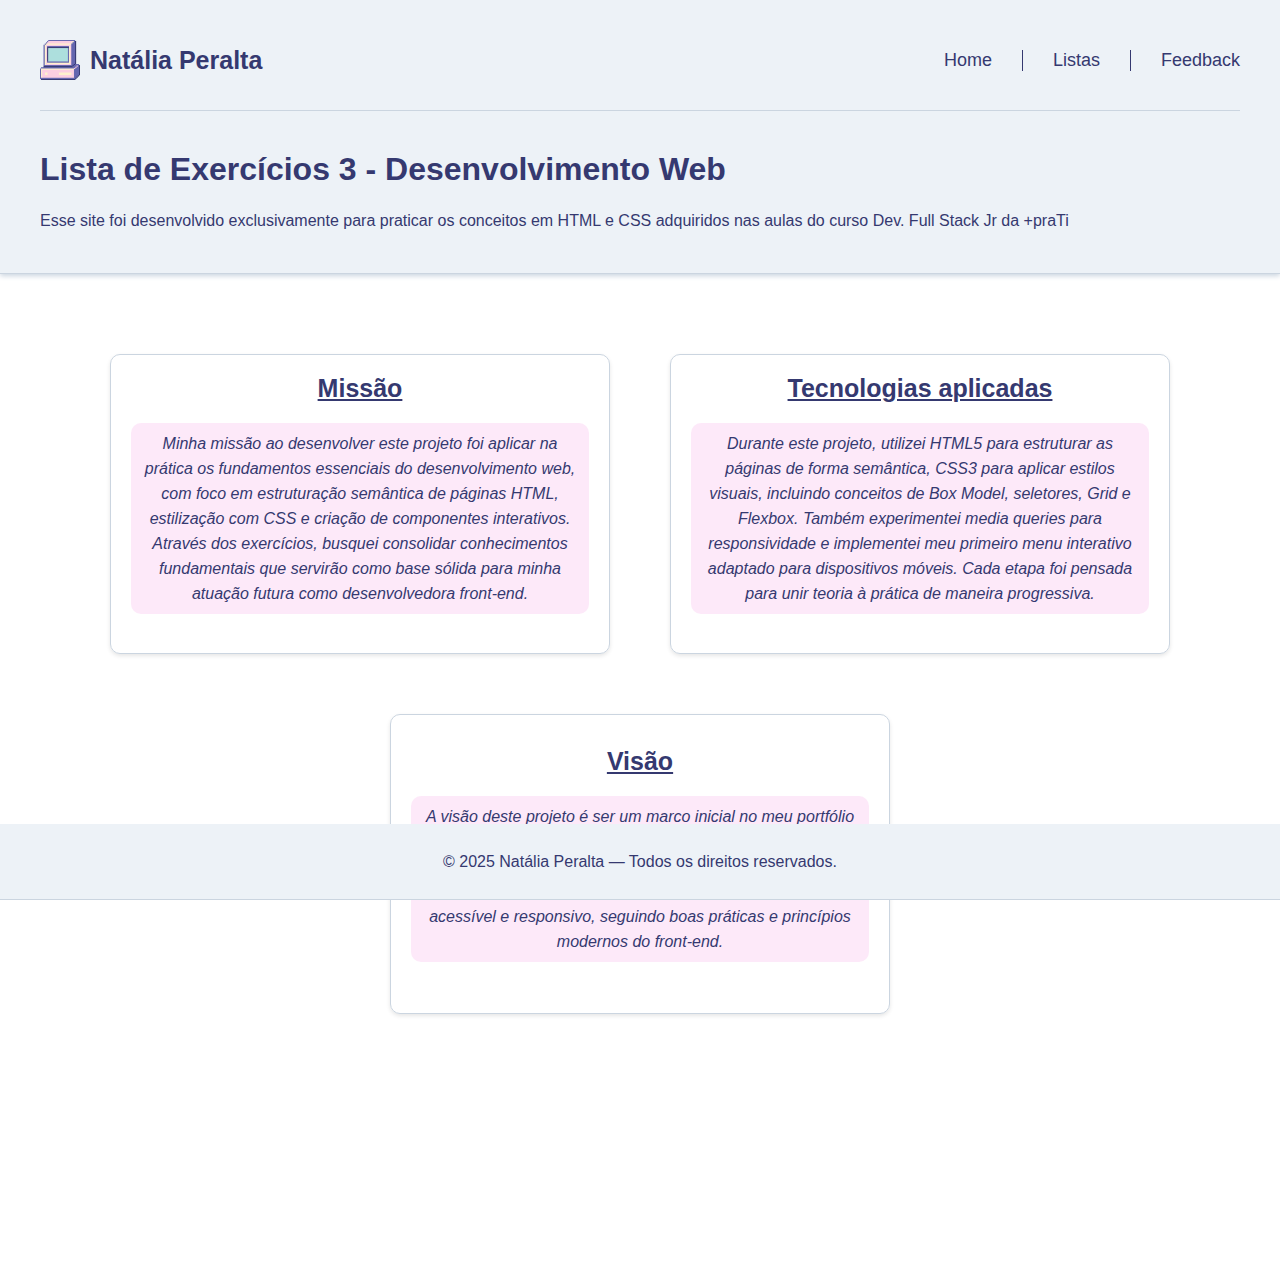
<file: index.html>
<!DOCTYPE html>
<html lang="pt-br">
<head>
    <meta charset="UTF-8">
    <meta name="viewport" content="width=device-width, initial-scale=1.0">
    <link rel="stylesheet" type="text/css" href="./styles.css">
    <title>Lista de Exercícios 3 - Desenvolvimento Web</title>
</head>
<body>
    <header>
        <nav class="nav-bar">
            <a href="index.html" class="logo"> <img src="./images.img/tl.png" id="img" height="40px" width="40px">Natália Peralta</a>
            <ul class="nav-menu">
                <li class="nav-item"><a href="index.html" class="nav-link">Home</a></li>
                <li id="nav-item"><a href="listas.html" class="nav-link">Listas</a></li>
                <li class="nav-item"><a href="feedback.html" class="nav-link">Feedback</a></li>
            </ul>
            <div class="hamburguer">
                <span class="bar"></span>
                <span class="bar"></span>
                <span class="bar"></span>
            </div>
        </nav>

        <h1>Lista de Exercícios 3 - Desenvolvimento Web</h1>
        <p>Esse site foi desenvolvido exclusivamente para praticar os conceitos em HTML e CSS adquiridos nas aulas do curso Dev. Full Stack Jr da +praTi</p>
    </header>

    <main>
        <section class="section-1">
        <h2>Missão</h2>
        <p class="destaque"p>Minha missão ao desenvolver este projeto foi aplicar na prática os fundamentos essenciais do desenvolvimento web, com foco em estruturação semântica de páginas HTML, estilização com CSS e criação de componentes interativos. Através dos exercícios, busquei consolidar conhecimentos fundamentais que servirão como base sólida para minha atuação futura como desenvolvedora front-end.</p>
        </section>

        <section class="section-2">
        <h2>Tecnologias aplicadas</h2>
        <p class="destaque">Durante este projeto, utilizei HTML5 para estruturar as páginas de forma semântica, CSS3 para aplicar estilos visuais, incluindo conceitos de Box Model, seletores, Grid e Flexbox. Também experimentei media queries para responsividade e implementei meu primeiro menu interativo adaptado para dispositivos móveis. Cada etapa foi pensada para unir teoria à prática de maneira progressiva.</p>
        </section>

        <section class="section-3">
        <h2>Visão</h2>
        <p class="destaque"p>A visão deste projeto é ser um marco inicial no meu portfólio como desenvolvedora, refletindo minha evolução e comprometimento com o aprendizado contínuo. Almejo transformar estudos em soluções reais, com código limpo, acessível e responsivo, seguindo boas práticas e princípios modernos do front-end.</p>
        </section>
    </main>

    <footer>
        <p>&copy; 2025 Natália Peralta — Todos os direitos reservados.</p>
    </footer>

<script>  
    const hamburguer = document.querySelector('.hamburguer');
    const navMenu = document.querySelector('.nav-menu');

    hamburguer.addEventListener('click', () => {
        navMenu.classList.toggle('active');
        hamburguer.classList.toggle('active');
    });

    // Fecha o menu quando um link for clicado
    document.querySelectorAll('.nav-link').forEach(link =>
        link.addEventListener('click', () => {
            navMenu.classList.remove('active');
            hamburguer.classList.remove('active');
        })
    );
</script>
</body>
</html>
</file>
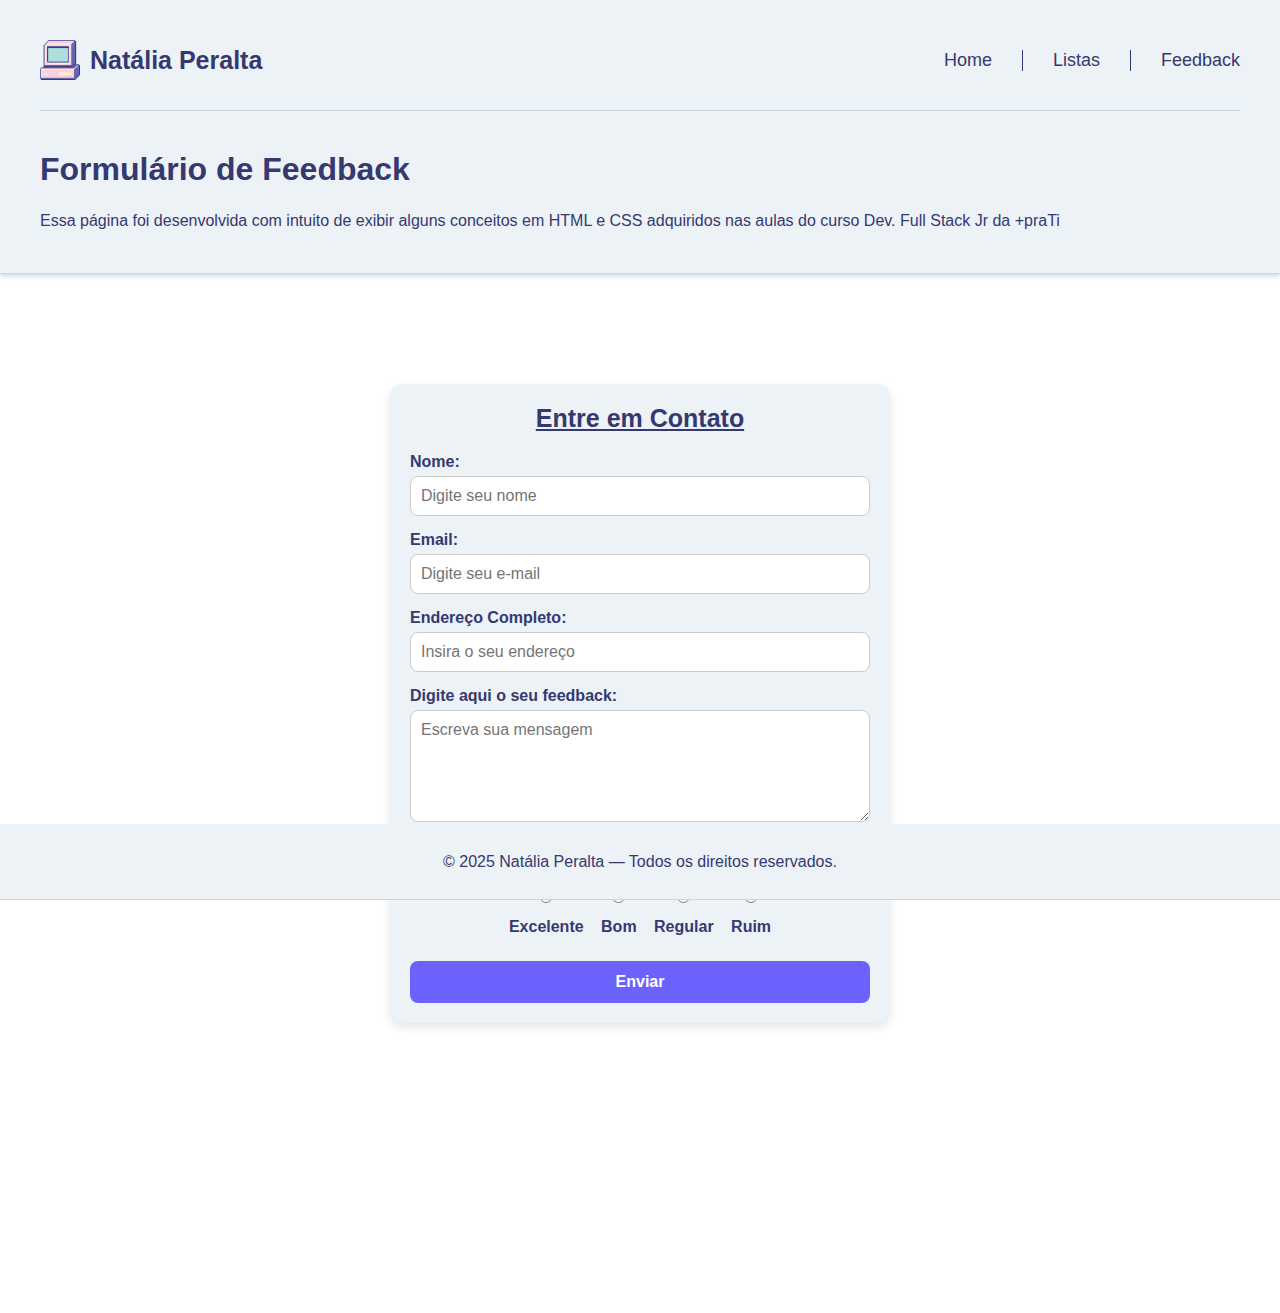
<file: feedback.html>
<!DOCTYPE html>
<html lang="pt-br">
<head>
    <meta charset="UTF-8">
    <meta name="viewport" content="width=device-width, initial-scale=1.0">
    <link rel="stylesheet" type="text/css" href="./styles-feedback.css">
    <title>Formulário de Feedback</title>
</head>
<body>
    <header>
        <nav class="nav-bar">
            <a href="index.html" class="logo"> 
                <img src="./images.img/tl.png" id="img" height="40px" width="40px" alt="Logo">Natália Peralta</a>
            <ul class="nav-menu">
                <li class="nav-item"><a href="index.html" class="nav-link">Home</a></li>
                <li id="nav-item"><a href="listas.html" class="nav-link">Listas</a></li>
                <li class="nav-item"><a href="feedback.html" class="nav-link">Feedback</a></li>
            </ul>
            <div class="hamburguer">
                <span class="bar"></span>
                <span class="bar"></span>
                <span class="bar"></span>
            </div>
        </nav>

        <h1>Formulário de Feedback</h1>
        <p>Essa página foi desenvolvida com intuito de exibir alguns conceitos em HTML e CSS adquiridos nas aulas do curso Dev. Full Stack Jr da +praTi</p>
    </header>

    <main>
        <section class="formulario-contato">
            <h2>Entre em Contato</h2>
        <form action="#" method="post">
            <label for="nome">Nome:</label>
            <input type="text" id="nome" placeholder="Digite seu nome" required>
            
            <label for="email">Email:</label>
            <input type="email" id="email" name="email" placeholder="Digite seu e-mail" required>
            
            <label for="address">Endereço Completo:</label>
            <input type="text" id="text" placeholder="Insira o seu endereço" required>
            
            <label for="mensagem">Digite aqui o seu feedback:</label>
            <textarea id="mensagem" name="mensagem" rows="5" placeholder="Escreva sua mensagem"></textarea>

            <fieldset class="feedback-opcoes">
            <legend>Como você avalia meu site?</legend>

            <label>
            <input type="radio" name="avaliacao" value="excelente" required>
            Excelente
            </label>

            <label>
            <input type="radio" name="avaliacao" value="bom">
            Bom
            </label>

            <label>
            <input type="radio" name="avaliacao" value="regular">
            Regular
            </label>

            <label>
            <input type="radio" name="avaliacao" value="ruim">
            Ruim
            </label>
            </fieldset>
            
            <button type="submit">Enviar</button>
        </form>
        </section>
    </main>

    <footer>
        <p>&copy; 2025 Natália Peralta — Todos os direitos reservados.</p>
    </footer>

    <script>  
    const hamburguer = document.querySelector('.hamburguer');
    const navMenu = document.querySelector('.nav-menu');

    hamburguer.addEventListener('click', () => {
        navMenu.classList.toggle('active');
        hamburguer.classList.toggle('active');
    });

    // Fecha o menu quando um link for clicado
    document.querySelectorAll('.nav-link').forEach(link =>
        link.addEventListener('click', () => {
            navMenu.classList.remove('active');
            hamburguer.classList.remove('active');
        })
    );
</script>
</body>
</html>
</file>
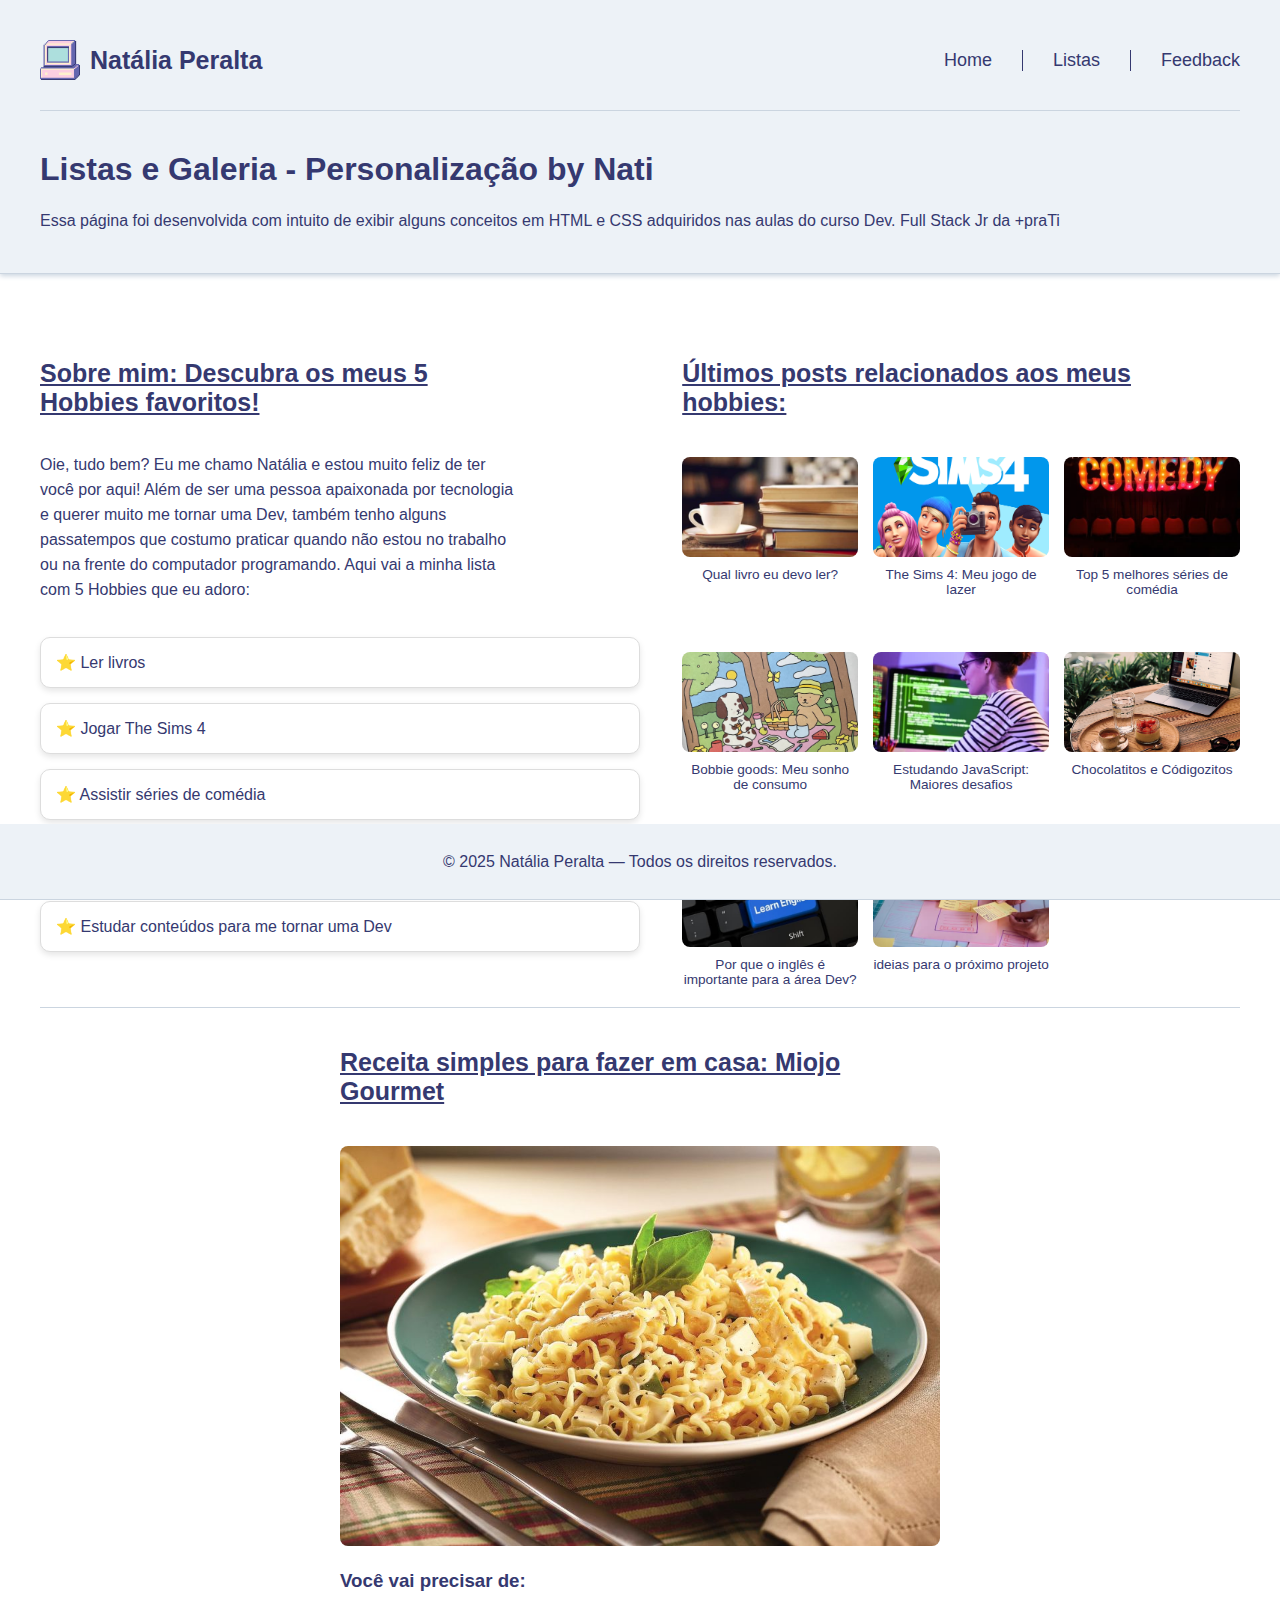
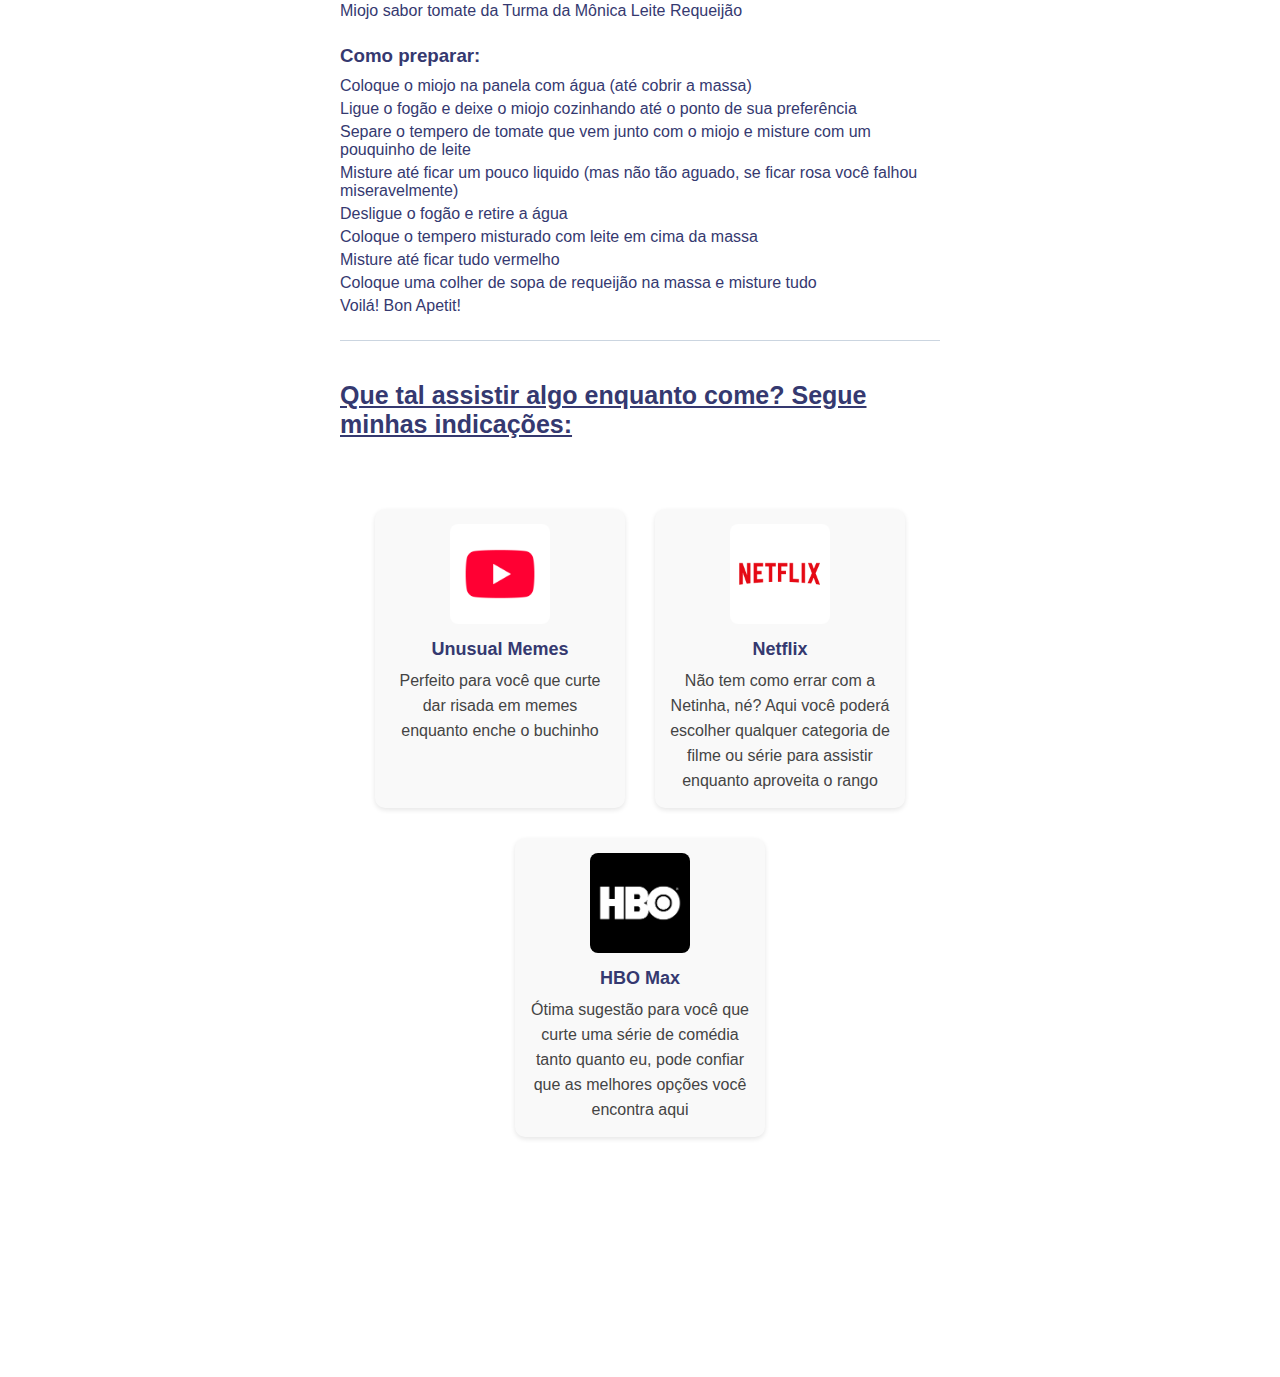
<file: listas.html>
<!DOCTYPE html>
<html lang="pt-br">
<head>
    <meta charset="UTF-8">
    <meta name="viewport" content="width=device-width, initial-scale=1.0">
    <link rel="stylesheet" type="text/css" href="./styles-list.css">
    <title>Listas e Galeria - Meu Blog Personalizado</title>
</head>
<body>
    <header>
        <nav class="nav-bar">
            <a href="index.html" class="logo"> 
                <img src="./images.img/tl.png" id="img" height="40px" width="40px" alt="Logo">Natália Peralta</a>
            <ul class="nav-menu">
                <li class="nav-item"><a href="index.html" class="nav-link">Home</a></li>
                <li id="nav-item"><a href="listas.html" class="nav-link">Listas</a></li>
                <li class="nav-item"><a href="feedback.html" class="nav-link">Feedback</a></li>
            </ul>
            <div class="hamburguer">
                <span class="bar"></span>
                <span class="bar"></span>
                <span class="bar"></span>
            </div>
        </nav>

        <h1>Listas e Galeria - Personalização by Nati</h1>
        <p>Essa página foi desenvolvida com intuito de exibir alguns conceitos em HTML e CSS adquiridos nas aulas do curso Dev. Full Stack Jr da +praTi</p>
    </header>

    <main>
         <section class="main-content">
            <article class="hobbies-galeria">
                <div id="hobbies-lista">
                    <h2>Sobre mim: Descubra os meus 5 Hobbies favoritos!</h2>
                    <p>Oie, tudo bem? Eu me chamo Natália e estou muito feliz de ter você por aqui! Além de ser uma pessoa apaixonada por tecnologia e querer muito me tornar uma Dev, também tenho alguns passatempos que costumo praticar quando não estou no trabalho ou na frente do computador programando. Aqui vai a minha lista com 5 Hobbies que eu adoro: </p>
                    <ul class="hobbies-lista">
                        <li>Ler livros</li>
                        <li>Jogar The Sims 4</li>
                        <li>Assistir séries de comédia</li>
                        <li>Pintar</li>
                        <li>Estudar conteúdos para me tornar uma Dev</li>
                    </ul>
                </div>
               
        <aside class="hobbies-galerias-posts">
            <h2>Últimos posts relacionados aos meus hobbies:</h2>
                <div class="galeria">
                <figure>
                    <img src="./images.img/1.png" alt="Dia de leitura">
                    <figcaption>Qual livro eu devo ler?</figcaption>
                </figure>
                <figure>
                    <img src="./images.img/2.png" alt="The Sims 4: Meu jogo de lazer">
                    <figcaption>The Sims 4: Meu jogo de lazer</figcaption>
                </figure>
                <figure>
                    <img src="./images.img/3.png" alt="Top 5 melhores séries de comédia">
                    <figcaption>Top 5 melhores séries de comédia</figcaption>
                </figure>
                <figure>
                    <img src="./images.img/4.png" alt="Bobbie goods: Por que virou uma febre? E porque eu quero comprar um também">
                    <figcaption>Bobbie goods: Meu sonho de consumo</figcaption>
                </figure>
                <figure>
                    <img src="./images.img/5.png" alt="Estudando JavaScript: Maiores desafios">
                    <figcaption>Estudando JavaScript: Maiores desafios</figcaption>
                </figure>
                <figure>
                    <img src="./images.img/6.png" alt="Chocolatitos e Códigozitos">
                    <figcaption>Chocolatitos e Códigozitos</figcaption>
                </figure>
                <figure>
                    <img src="./images.img/7.png" alt="Por que o inglês é importante para a área Dev?">
                    <figcaption>Por que o inglês é importante para a área Dev?</figcaption>
                </figure>
                <figure>
                    <img src="./images.img/8.png" alt="ideias para o próximo projeto">
                    <figcaption>ideias para o próximo projeto</figcaption>
                </figure>
            </div>
        </aside>
    </article>

    <section class="receitas-lista">
        <h2>Receita simples para fazer em casa: Miojo Gourmet</h2>
          <figure>
                <img src="./images.img/miojo-gourmet.jpg" alt="Miojo Gourmet">
        </figure>
        <h3>Você vai precisar de:</h3>
        <ol>
            <li>Miojo sabor tomate da Turma da Mônica</li>
            <li>Leite</li>
            <li>Requeijão</li>
        </ol>
            
        <h3>Como preparar:</h3>
        <ol>
            <li>Coloque o miojo na panela com água (até cobrir a massa)</li>
            <li>Ligue o fogão e deixe o miojo cozinhando até o ponto de sua preferência</li>
            <li>Separe o tempero de tomate que vem junto com o miojo e misture com um pouquinho de leite</li>
            <li>Misture até ficar um pouco liquido (mas não tão aguado, se ficar rosa você falhou miseravelmente)</li>
            <li>Desligue o fogão e retire a água</li>
            <li>Coloque o tempero misturado com leite em cima da massa</li>
            <li>Misture até ficar tudo vermelho</li>
            <li>Coloque uma colher de sopa de requeijão na massa e misture tudo</li>
            <li>Voilá! Bon Apetit!</li>
        </ol>
    </section>
            
        <nav class="videos-lista">
            <h2>Que tal assistir algo enquanto come? Segue minhas indicações:</h2>
            <ul>
                <li>
                    <a href="https://www.youtube.com/c/UnusualVideos" target="_blank"><img src="./images.img/youtube.jpg" alt="Youtube - Unusual Videos"></a>
                    <div>
                        <a href="https://www.youtube.com/c/UnusualVideos" target="_blank">Unusual Memes</a>
                        <p>Perfeito para você que curte dar risada em memes enquanto enche o buchinho</p>
                    </div>
                </li>
                <li>
                    <a href="https://www.netflix.com/browse" target="_blank">
                    <img src="./images.img/netflix.png" alt="Netflix">
                    </a>
                    <div>
                    <a href="https://www.netflix.com/browse" target="_blank">Netflix</a>
                    <p>Não tem como errar com a Netinha, né? Aqui você poderá escolher qualquer categoria de filme ou série para assistir enquanto aproveita o rango</p>
                    </div>
                </li>
                <li>
                    <a href="https://play.max.com" target="_blank">
                    <img src="./images.img/hbo.jpg" alt="HBO Max">
                    </a>
                    <div>
                    <a href="https://play.max.com" target="_blank">HBO Max</a>
                    <p>Ótima sugestão para você que curte uma série de comédia tanto quanto eu, pode confiar que as melhores opções você encontra aqui</p>
                    </div>
                </li>
            </ul>
        </nav>
</section>
</main>

    <footer>
        <p>&copy; 2025 Natália Peralta — Todos os direitos reservados.</p>
    </footer>

    <script>  
    const hamburguer = document.querySelector('.hamburguer');
    const navMenu = document.querySelector('.nav-menu');

    hamburguer.addEventListener('click', () => {
        navMenu.classList.toggle('active');
        hamburguer.classList.toggle('active');
    });

    // Fecha o menu quando um link for clicado
    document.querySelectorAll('.nav-link').forEach(link =>
        link.addEventListener('click', () => {
            navMenu.classList.remove('active');
            hamburguer.classList.remove('active');
        })
    );
</script>
</body>
</html>
</file>
<file: styles.css>
* {
    margin: 0;
    padding: 0;
    box-sizing: border-box;
    font-family: sans-serif;
}

body {
    padding-bottom: 100px;
}

header {
    background-color: #EDF2F7;
    color: #353970;
    padding: 40px;
    border-bottom: 1px solid #CBD5E0;
    box-shadow: 0 2px 5px 0 #CBD5E0;
}

main {
    color: #353970;
    margin: 20px 0 100px 0;
    padding: 40px;
    display: flex;
    align-items: center;
	justify-content: center;
    margin-bottom: 100px;
    flex-wrap: wrap;
    gap: 20px;
}

footer {
    position: fixed;
    bottom: 0;
    width: 100%;
    background-color: #EDF2F7;
    color: #353970;
    padding: 25px;
    text-align: center;
    border-bottom: 1px solid #CBD5E0;
}

li{
    list-style: none;
}

a{
    color: #353970;
    text-decoration: none;
}

.nav-bar{
    padding-bottom: 30px;
    margin-bottom: 40px;
    min-height: 70px;
    display: flex;
    align-items: center;
    border-bottom: 1px solid #CBD5E0;
    justify-content: space-between;
}

.logo {
    display: flex;
    align-items: center;
    font-size: 25px;
    font-weight: bold;
    color: #353970;
}

#img {
    margin-right: 10px;
}

.nav-menu {
    display: flex;
    align-items: center;
    gap: 30px;
}

.nav-link{
    transition: 0.5s ease;
    color: #353970;
    font-size: 18px;
}

#nav-item {
    padding: 0 30px;
    border-right: 1px solid #353970;
    border-left: 1px solid #353970;
}

.nav-link:hover{
    color: #a3549f;
}

.hamburguer{
    display: none;
    flex-direction: column;
    justify-content: space-between;
    width: 25px;
    height: 20px;
}

.bar {
    display: block;
    width: 28px;
    height: 3px;
    border-radius: 2px;
    margin: 5px auto;
    background-color: #353970;
    transition: all 0.3s ease-in-out;
}

.hamburguer.active .bar:nth-child(1) {
    transform: rotate(45deg) translate(5px, 7px);
}
.hamburguer.active .bar:nth-child(2) {
    opacity: 0;
}
.hamburguer.active .bar:nth-child(3) {
    transform: rotate(-45deg) translate(5px, -7px);
}


h1 {
    color: #353970;
    margin-bottom: 20px;
    margin-top: 20px;
    
}

h2 {
    margin-bottom: 20px;
    font-size: 25px;
    text-decoration: underline;
}

p {
    line-height: 25px;
}

.section-1, .section-2, .section-3 {
    background-color: transparent;
    transition: transform 0.3s ease, box-shadow 0.3s ease;
    border: 1px solid #CBD5E0;
	border-radius: 10px;
	box-shadow: 0 2px 4px rgba(0, 0, 0, 0.1);
	padding: 20px;
	margin: 20px;
	max-width: 500px;
    width: 100%;
    height: 300px;
	display: flex;
	flex-direction: column;
	align-items: center;
	justify-content: center;
	text-align: center;
}

.section-1:hover {
    transform: scale(1.1);
    z-index: 1;
}

.section-2:hover {
    transform: scale(1.1);
    z-index: 1;
}

.section-3:hover {
    transform: scale(1.1);
    z-index: 1;
}

.destaque {
    padding: 8px;
    margin-bottom: 20px;
    color: #353970;
    font-style: italic;
    background-color: rgba(253, 227, 248, 0.8);
    border-radius: 10px;
}

@media(max-width: 600px) {
    .hamburguer {
        display: block;
        cursor: pointer;
    }
    .nav-menu{
        position: fixed;
        left: -100%;
        top: 70px;
        flex-direction: column;
        gap: 0;
        background-color: #EDF2F7;
        color: #353970;
        text-align: center;
        border-radius: 0 0 20px 20px;
        width: 100%;
        height: 30%;
        transition: left 0.3s ease;
        justify-content: center;
    }
    .nav-item{
        margin: 16px 0;
    }
    .nav-menu.active{
        left: 0;
    }
    main {
    flex-direction: column;
    padding: 20px;
    }

    .section-1,
    .section-2,
    .section-3 {
    width: 100%;
    margin: 10px 0;
    height: auto; /* deixa a altura flexível */
    }
    h1 {
    font-size: 22px;
    }
    h2 {
    font-size: 18px;
    }
    p {
    font-size: 16px;
    }

}
</file>
<file: styles-feedback.css>
* {
    margin: 0;
    padding: 0;
    box-sizing: border-box;
    font-family: sans-serif;
}

body {
    padding-bottom: 100px;
}

header {
    background-color: #EDF2F7;
    color: #353970;
    padding: 40px;
    border-bottom: 1px solid #CBD5E0;
    box-shadow: 0 2px 5px 0 #CBD5E0;
}

main {
    color: #353970;
    margin: 20px 0 100px 0;
    padding: 40px;
    display: flex;
    align-items: center;
	justify-content: center;
    margin-bottom: 100px;
    flex-wrap: wrap;
    gap: 20px;
}

footer {
    position: fixed;
    bottom: 0;
    width: 100%;
    background-color: #EDF2F7;
    color: #353970;
    padding: 25px;
    text-align: center;
    border-bottom: 1px solid #CBD5E0;
}

li{
    list-style: none;
}

a{
    color: #353970;
    text-decoration: none;
}

.nav-bar{
    padding-bottom: 30px;
    margin-bottom: 40px;
    min-height: 70px;
    display: flex;
    align-items: center;
    border-bottom: 1px solid #CBD5E0;
    justify-content: space-between;
}

.logo {
    display: flex;
    align-items: center;
    font-size: 25px;
    font-weight: bold;
    color: #353970;
}

#img {
    margin-right: 10px;
}

.nav-menu {
    display: flex;
    align-items: center;
    gap: 30px;
}

.nav-link{
    transition: 0.5s ease;
    color: #353970;
    font-size: 18px;
}

#nav-item {
    padding: 0 30px;
    border-right: 1px solid #353970;
    border-left: 1px solid #353970;
}

.nav-link:hover{
    color: #a3549f;
}

.hamburguer{
    display: none;
    flex-direction: column;
    justify-content: space-between;
    width: 25px;
    height: 20px;
}

.bar {
    display: block;
    width: 28px;
    height: 3px;
    border-radius: 2px;
    margin: 5px auto;
    background-color: #353970;
    transition: all 0.3s ease-in-out;
}

.hamburguer.active .bar:nth-child(1) {
    transform: rotate(45deg) translate(5px, 7px);
}
.hamburguer.active .bar:nth-child(2) {
    opacity: 0;
}
.hamburguer.active .bar:nth-child(3) {
    transform: rotate(-45deg) translate(5px, -7px);
}

h1 {
    color: #353970;
    margin-bottom: 20px;
    margin-top: 20px;
    
}

h2 {
    margin-bottom: 20px;
    font-size: 25px;
    text-decoration: underline;
}

p {
    line-height: 25px;
}

.formulario-contato {
  width: 100%;
  max-width: 500px;
  margin: 50px auto;
  padding: 20px;
  background-color: #EDF2F7;
  border-radius: 12px;
  box-shadow: 0 4px 10px rgba(0, 0, 0, 0.1);
}

.formulario-contato h2 {
  text-align: center;
  margin-bottom: 20px;
  color: #353970;
}

.formulario-contato label {
  display: block;
  margin-bottom: 5px;
  color: #353970;
  font-weight: bold;
}

.formulario-contato input,
.formulario-contato textarea {
  width: 100%;
  padding: 10px;
  margin-bottom: 15px;
  border: 1px solid #ccc;
  border-radius: 8px;
  font-size: 1rem;
  transition: border 0.3s;
}

.formulario-contato input:focus,
.formulario-contato textarea:focus {
  border-color: #6c63ff;
  outline: none;
}

.formulario-contato button {
  width: 100%;
  padding: 12px;
  background-color: #6c63ff;
  color: white;
  border: none;
  border-radius: 8px;
  font-size: 1rem;
  font-weight: bold;
  cursor: pointer;
  transition: background-color 0.3s;
}

.formulario-contato button:hover {
  background-color: #5750d7;
}

.feedback-opcoes {
  border: none;
  margin: 20px 0;
  display: flex;
  justify-content: center;
}

.feedback-opcoes legend {
  font-weight: bold;
  margin-bottom: 10px;
  display: block;
}

.feedback-opcoes label {
  text-align: center;
}


.feedback-opcoes input[type="radio"] {
  justify-content: space-between;
}

@media(max-width: 600px) {
    .hamburguer {
        display: block;
        cursor: pointer;
    }
    .nav-menu{
        position: fixed;
        left: -100%;
        top: 70px;
        flex-direction: column;
        gap: 0;
        background-color: #EDF2F7;
        color: #353970;
        text-align: center;
        border-radius: 0 0 20px 20px;
        width: 100%;
        height: 30%;
        transition: left 0.3s ease;
        justify-content: center;
    }
    .nav-item{
        margin: 16px 0;
    }
    .nav-menu.active{
        left: 0;
    }
    main {
    flex-direction: column;
    padding: 20px;
    }

    .section-1,
    .section-2,
    .section-3 {
    width: 100%;
    margin: 10px 0;
    height: auto; /* deixa a altura flexível */
    }
    h1 {
    font-size: 22px;
    }
    h2 {
    font-size: 18px;
    }
    p {
    font-size: 16px;
    }

}
</file>
<file: styles-list.css>
* {
  margin: 0;
  padding: 0;
  box-sizing: border-box;
  font-family: sans-serif;
}

body {
  padding-bottom: 100px;
  color: #353970;
}

a {
  color: #353970;
  text-decoration: none;
}

h1 {
  color: #353970;
  margin: 20px 0;
}

h2 {
  margin-bottom: 20px;
  font-size: 25px;
  text-decoration: underline;
}

p {
  line-height: 25px;
}

header {
  background-color: #EDF2F7;
  padding: 40px;
  border-bottom: 1px solid #CBD5E0;
  box-shadow: 0 2px 5px 0 #CBD5E0;
}

.nav-bar {
  display: flex;
  align-items: center;
  justify-content: space-between;
  padding-bottom: 30px;
  margin-bottom: 40px;
  min-height: 70px;
  border-bottom: 1px solid #CBD5E0;
}

.logo {
  display: flex;
  align-items: center;
  font-size: 25px;
  font-weight: bold;
  color: #353970;
}

#img {
  margin-right: 10px;
}

.nav-menu {
  list-style: none;
  display: flex;
  align-items: center;
  gap: 30px;
}

.nav-link {
  color: #353970;
  font-size: 18px;
  transition: 0.5s ease;
}

.nav-link:hover {
  color: #a3549f;
}

#nav-item {
  padding: 0 30px;
  border-right: 1px solid #353970;
  border-left: 1px solid #353970;
}

.hamburguer{
    display: none;
    flex-direction: column;
    justify-content: space-between;
    width: 25px;
    height: 20px;
}

.bar {
    display: block;
    width: 28px;
    height: 3px;
    border-radius: 2px;
    margin: 5px auto;
    background-color: #353970;
    transition: all 0.3s ease-in-out;
}

.hamburguer.active .bar:nth-child(1) {
    transform: rotate(45deg) translate(5px, 7px);
}
.hamburguer.active .bar:nth-child(2) {
    opacity: 0;
}
.hamburguer.active .bar:nth-child(3) {
    transform: rotate(-45deg) translate(5px, -7px);
}

main {
  margin: 5px 0 100px;
  padding: 40px;
  flex-wrap: wrap;
  gap: 20px;
}

.main-content {
  display: flex;
  flex-direction: column;
  gap: 40px;
}

.hobbies-galeria {
  display: flex;
  justify-content: space-between;
  margin-top: 40px;
  gap: 40px;
  border-bottom: 1px solid #CBD5E0;
}

.hobbies-lista {
  display: flex;
  flex-direction: column;
  gap: 15px;
}

#hobbies-lista {
  display: flex;
  flex-direction: column;
  gap: 15px;
  width: 80%;
}

#hobbies-lista p{
  width: 80%;
  padding-bottom: 20px;
}

#hobbies-lista h2{
  width: 80%;
}

.hobbies-lista li {
  background-color: #fff;
  border: 1px solid #ddd;
  border-radius: 10px;
  padding: 15px;
  font-size: 1rem;
  width: 600px;
  box-shadow: 0 3px 6px rgba(0, 0, 0, 0.1);
  transition: transform 0.2s ease, box-shadow 0.2s ease;
  list-style: none;
}

.hobbies-lista li:hover {
  transform: translateY(-4px);
  box-shadow: 0 6px 12px rgba(0, 0, 0, 0.15);
  background-color: #fefefe;
  cursor: pointer;
}

.hobbies-lista li::before {
  content: "⭐ ";
  color: #ff7f50;
}

.galeria {
  flex: 0 0 300px;
  display: grid;
  grid-template-columns: repeat(3, 1fr);
  gap: 15px;
}

.galeria img {
  width: 200px;
  height: 100px;
  object-fit: cover;
  border-radius: 8px;
}

.galeria img:hover {
  transform: translateY(-4px);
  box-shadow: 0 6px 12px rgba(0, 0, 0, 0.15);
  background-color: #fefefe;
}

figure {
  max-width: 100%;
  margin: 20px auto;
  text-align: center;
}

figure img {
  max-width: 100%;
  height: auto;
  border-radius: 8px;
}

figure:hover {
  transform: translateY(-4px);
  cursor: pointer;
}

figcaption {
  font-size: 0.85rem;
  margin-top: 6px;
}

.receitas-lista,
.videos-lista {
  display: block;
  width: 100%;
}

.receitas-lista {
  width: 50%;        
  margin: 0 auto;   
  text-align: left;  
  list-style-position: inside;
  border-bottom: 1px solid #CBD5E0;
}

.receitas-lista ol {
  margin-bottom: 20px;
}

.receitas-lista li {
  margin-bottom: 5px;
  text-align: left;
  display: inline-block;
}

.receitas-lista h2 {
  padding-bottom: 20px;
}

.receitas-lista h3 {
  margin-bottom: 10px;
}

.videos-lista {
  width: 50%;        
  margin: 0 auto;    
  text-align: left;  
  list-style-position: inside; 
}

.videos-lista h2{
  padding-bottom: 50px;
}

.videos-lista ul {
  display: flex;
  justify-content: center;
  gap: 30px;
  padding: 0;
  margin: 0 auto;
  max-width: 1000px;
  flex-wrap: wrap;
}

.videos-lista li {
  list-style: none;
  display: flex;
  flex-direction: column;
  align-items: center;
  text-align: center;
  background: #f9f9f9;
  border-radius: 10px;
  padding: 15px;
  width: 250px;
  box-shadow: 0 2px 5px rgba(0, 0, 0, 0.1);
  transition: transform 0.3s ease;
}

.videos-lista li:hover {
  transform: translateY(-4px);
}

.videos-lista img {
  width: 100px;
  height: auto;
  border-radius: 8px;
  transition: transform 0.3s ease, box-shadow 0.3s ease;
}

.videos-lista img:hover {
  transform: scale(1.05);
  box-shadow: 0 4px 10px rgba(0, 0, 0, 0.2);
}

.videos-lista div {
  display: flex;
  flex-direction: column;
  gap: 8px;
  margin-top: 10px;
}

.videos-lista a {
  font-size: 18px;
  color: #353970;
  font-weight: bold;
}

.videos-lista a:hover {
  color: #a3549f;
}

.videos-lista p {
  font-size: 16px;
  color: #444;
  margin: 0;
}

.section-1,
.section-2,
.section-3 {
  background-color: transparent;
  border: 1px solid #CBD5E0;
  border-radius: 10px;
  box-shadow: 0 2px 4px rgba(0, 0, 0, 0.1);
  padding: 20px;
  margin: 20px;
  max-width: 500px;
  width: 100%;
  height: 300px;
  display: flex;
  flex-direction: column;
  align-items: center;
  justify-content: center;
  text-align: center;
  transition: transform 0.3s ease, box-shadow 0.3s ease;
}

.section-1:hover,
.section-2:hover,
.section-3:hover {
  transform: scale(1.1);
  z-index: 1;
}

.destaque {
  padding: 8px;
  margin-bottom: 20px;
  color: #353970;
  font-style: italic;
  background-color: rgba(253, 227, 248, 0.8);
  border-radius: 10px;
}

#importante {
  border-top: 1px solid white;
}

footer {
  position: fixed;
  bottom: 0;
  width: 100%;
  background-color: #EDF2F7;
  color: #353970;
  padding: 25px;
  text-align: center;
  border-bottom: 1px solid #CBD5E0;
}

@media (max-width: 600px) {
  .hamburguer {
        display: block;
        cursor: pointer;
    }
    .nav-menu{
        position: fixed;
        left: -100%;
        top: 70px;
        flex-direction: column;
        gap: 0;
        background-color: #EDF2F7;
        color: #353970;
        text-align: center;
        border-radius: 0 0 20px 20px;
        width: 100%;
        height: 30%;
        transition: left 0.3s ease;
        justify-content: center;
    }
    .nav-item{
        margin: 16px 0;
    }
    .nav-menu.active{
        left: 0;
    }

  .hobbies-lista li {
  width: 100%;
}

  #hobbies-lista {
    flex-direction: column;
    width: 100%;
  }

.hobbies-galeria {
  flex-direction: column;
}

#hobbies-lista p{
  flex-direction: column;
    width: 100%;
}

#hobbies-lista h2{
  width: 100%;
}

.receitas-lista {
  flex-direction: column;
    width: 100%;
}

.receitas-lista ol {
  flex-direction: column;
    width: 100%;
}

.receitas-lista li {
  flex-direction: column;
    width: 100%;
}

.receitas-lista h2 {
  flex-direction: column;
    width: 100%;
}

.receitas-lista h2 {
  flex-direction: column;
    width: 100%;
}

.videos-lista {
 flex-direction: column;
    width: 100%;
}

  .section-1,
  .section-2,
  .section-3 {
    width: 100%;
    margin: 10px 0;
    height: auto;
  }

  h1 {
    font-size: 22px;
  }

  h2 {
    font-size: 18px;
  }

  p {
    font-size: 16px;
  }
}
</file>
